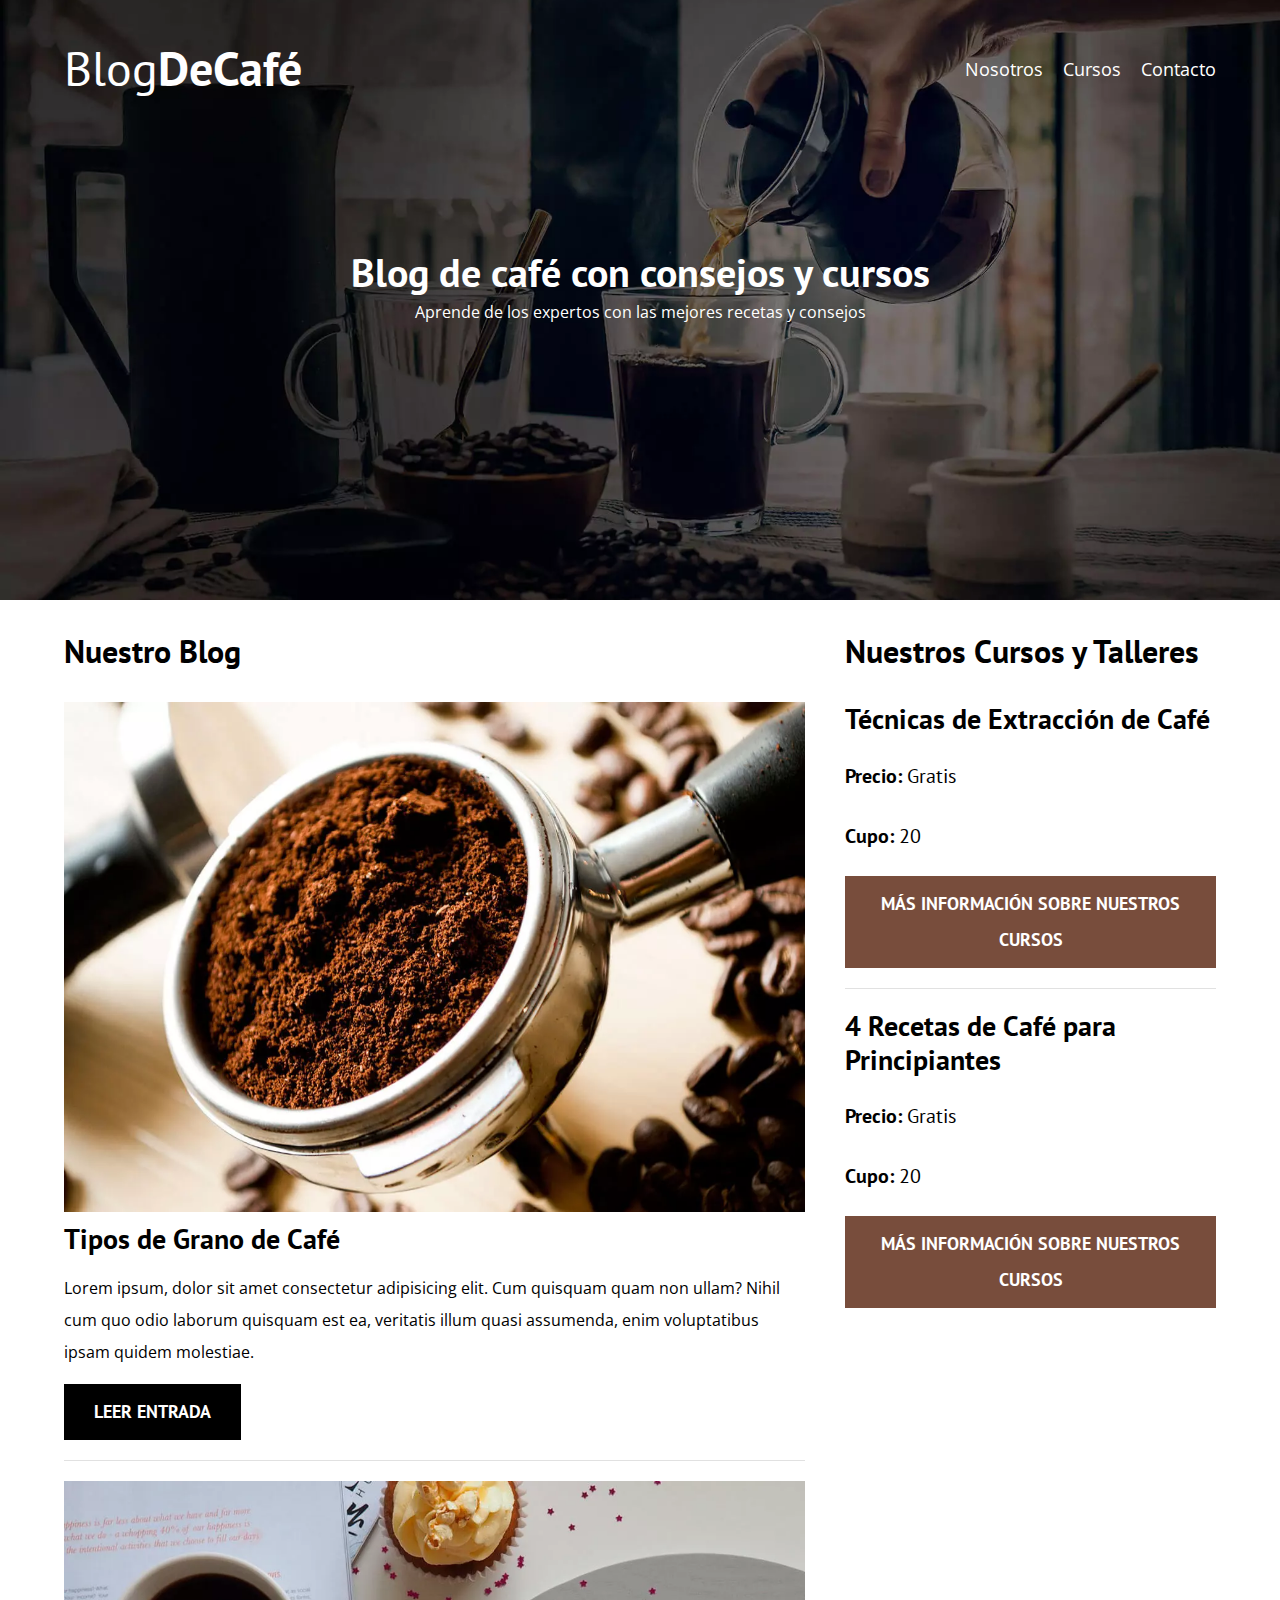
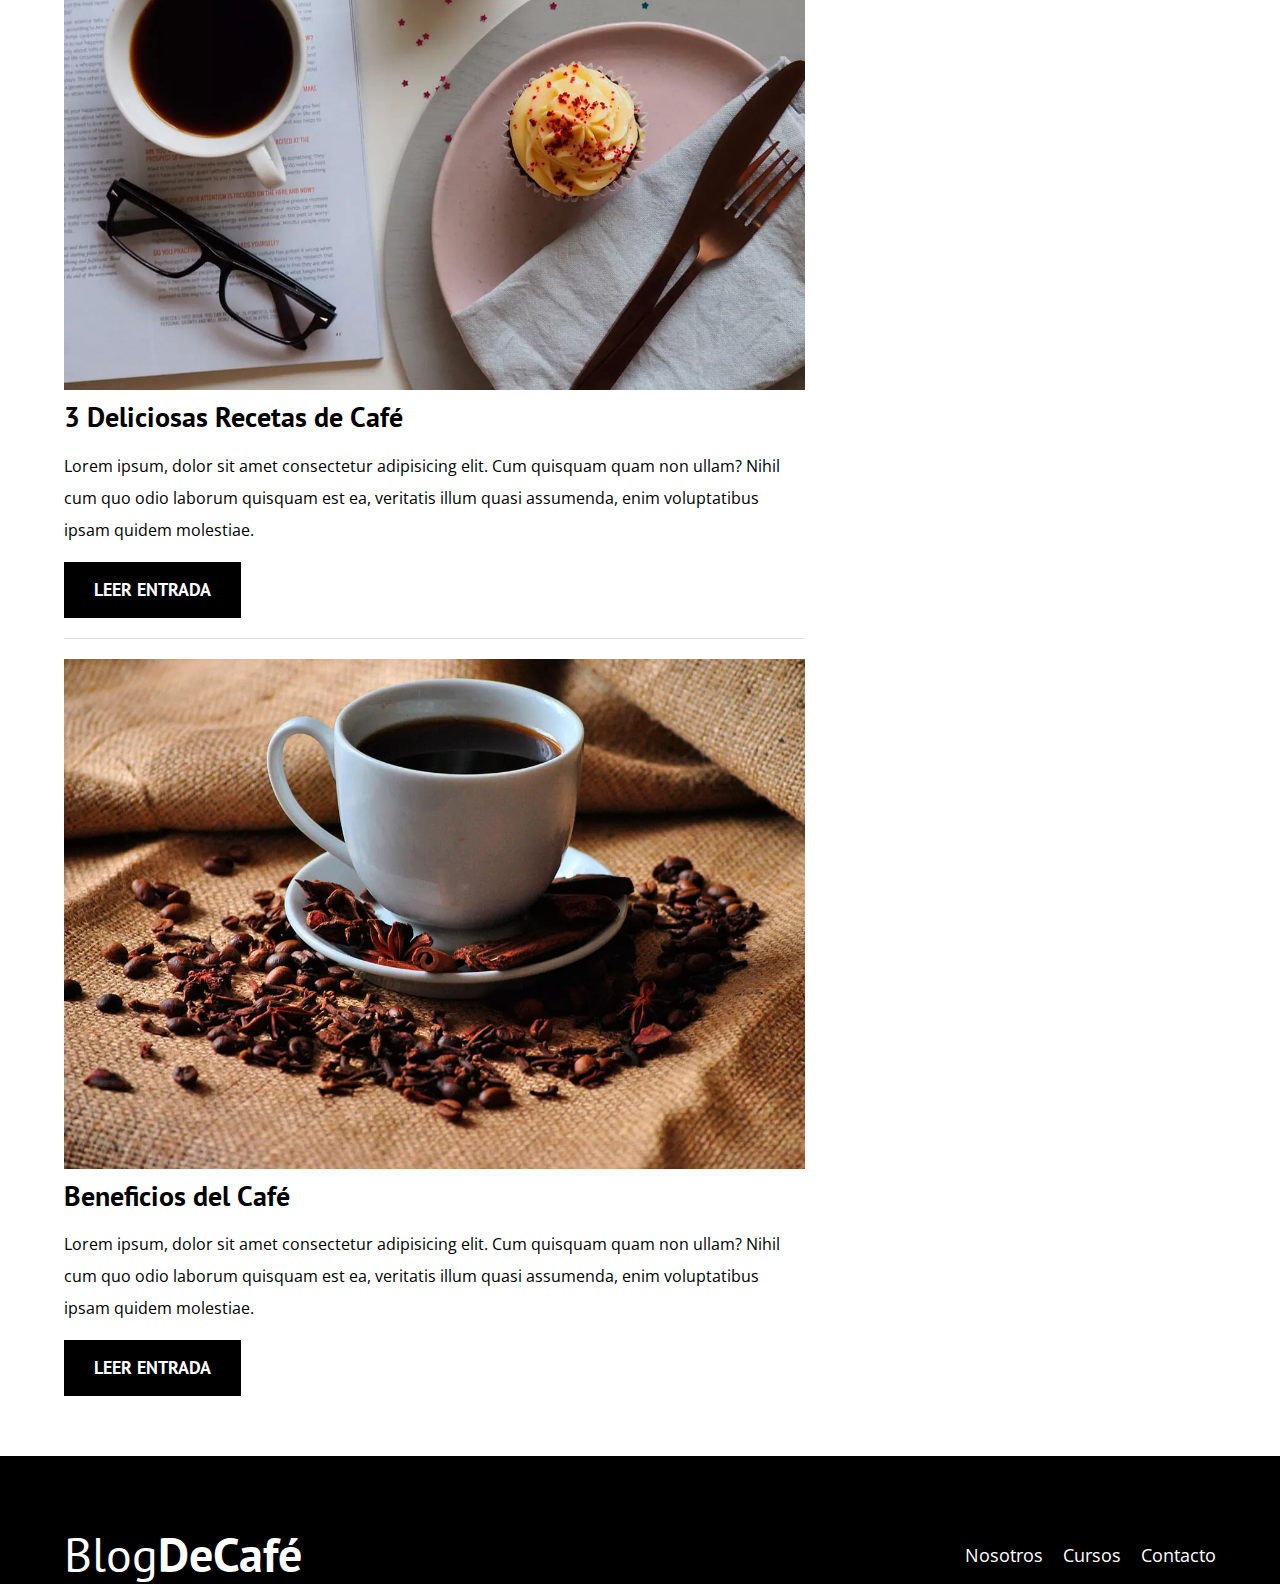
<file: blogdecafe_inicio/index.html>
<!DOCTYPE html>
<html lang="en">
<head>
    <meta charset="UTF-8"> <!--hace posible utilizar acentos y signos-->
    <meta name="viewport" content="width=device-width, initial-scale=1.0"> <!--hace posible que el sitio se vea bien en dispositivos moviles-->
    <title>BlogDeCafe</title>
    <!--para tener mejor puntuacion en el sitio se debe utilizar la siguiente meta-->
    <meta name="description" content="Página web de blog de café">
    <!--Prefetch hace que la carga del documento puesto sea muy rápida-->
    <link rel="prefetch" href="nosotros.html" as="document">

    <!--Preload hace que se cargue lo que primero se va a necesitar-->
    <link rel="preload" href="css/normalize.css" as="style"> <!--primero preload y luego se carga-->
    <link rel="stylesheet" href="css/normalize.css">

    <!--Para una libreria externa-->
    <link rel="preload" href="https://fonts.googleapis.com/css2?family=Krub:wght@400;700&family=Open+Sans&family=PT+Sans:wght@400;700&family=Staatliches&display=swap" crossorigin="crossorigin"
    as="font">
    <link rel="preconnect" href="https://fonts.googleapis.com">
    <link rel="preconnect" href="https://fonts.gstatic.com" crossorigin>
    <link href="https://fonts.googleapis.com/css2?family=Krub:wght@400;700&family=Open+Sans&family=PT+Sans:wght@400;700&family=Staatliches&display=swap" rel="stylesheet">

    <link rel="preload" href="css/style.css">
    <link rel="stylesheet" href="css/style.css">
</head>
<body>
    <!---->
    <header class="header">

        <div class="contenedor">
            <div class="barra">
                <a class="logo" href="index.html">
                    <h1 class="logo__nombre no-margin centrar-texto">Blog<span class="logo__bold">DeCafé</span></h1> <!--span no cambia nada en el contenido solo sirve para dar pequeños cambios en el diseño-->
                </a>

                <nav class="navegacion">
                    <a href="nosotros.html" class="navegacion__enlace">Nosotros</a>
                    <a href="cursos.html" class="navegacion__enlace">Cursos</a>
                    <a href="contacto.html" class="navegacion__enlace">Contacto</a>
                </nav>
            </div>
        </div>

        <div class="header__texto">
            <h2 class="no-margin">Blog de café con consejos y cursos</h2>
            <p class="no-margin">Aprende de los expertos con las mejores recetas y consejos</p>
        </div>
    </header>

    <div class="contenedor contenido-principal">
        <main class="blog">
            <h3>Nuestro Blog</h3>

            <article class="entrada"> <!--para las noticias-->
                <div class="entrada__imagen"> 
                    <!--picture ayuda a utilizar en las imagenes un formato webp
                    que hace que una imagen se vuelva menos pesada-->
                    <picture>
                        <source loading="lazy" srcset="img/blog1.webp" type="image/webp" >
                        <!--aqui se le dice al navegador que en caso de soportar el formato webp
                        cargue la imagen en ese formato y sino se cargara normal por lo que se 
                        utiliza img normal-->

                        <!--para agregar la imagen y que se pueda dar estilos sin problema-->
                        <!--lazy es para indicar que una vez que se llegue a ese elemento 
                        lo descargue. Es conveniente utilizar para las imagenes-->
                        <img loading="lazy" src="img/blog1.jpg" alt="imagen blog">
                    </picture>
                </div>

                <div class="entrada__contenido">
                    <h4 class="no-margin">Tipos de Grano de Café</h4>
                    <p>Lorem ipsum, dolor sit amet consectetur adipisicing
                    elit. Cum quisquam quam non ullam? Nihil cum quo odio
                    laborum quisquam est ea, veritatis illum quasi assumenda,
                    enim voluptatibus ipsam quidem molestiae.</p>
                    <a href="entrada.html" class="boton boton--primario">Leer Entrada</a>
                </div>
            </article>

            <article class="entrada"> <!--para las noticias-->
                <div class="entrada__imagen"> <!--para agregar la imagen y que se pueda dar estilos sin problema-->
                    <picture>
                        <source loading="lazy" srcset="img/blog2.webp" type="image/webp" >
                        <img loading="lazy" src="img/blog2.jpg" alt="imagen blog">
                    </picture>
                </div>

                <div class="entrada__contenido">
                    <h4 class="no-margin">3 Deliciosas Recetas de Café</h4>
                    <p>Lorem ipsum, dolor sit amet consectetur adipisicing
                    elit. Cum quisquam quam non ullam? Nihil cum quo odio
                    laborum quisquam est ea, veritatis illum quasi assumenda,
                    enim voluptatibus ipsam quidem molestiae.</p>
                    <a href="entrada.html" class="boton boton--primario">Leer Entrada</a>
                </div>
            </article>

            <article class="entrada"> <!--para las noticias-->
                <div class="entrada__imagen"> <!--para agregar la imagen y que se pueda dar estilos sin problema-->
                    <picture>
                        <source loading="lazy" srcset="img/blog3.webp" type="image/webp" >
                        <img loading="lazy" src="img/blog3.jpg" alt="imagen blog">
                    </picture>
                </div>

                <div class="entrada__contenido">
                    <h4 class="no-margin">Beneficios del Café</h4>
                    <p>Lorem ipsum, dolor sit amet consectetur adipisicing
                    elit. Cum quisquam quam non ullam? Nihil cum quo odio
                    laborum quisquam est ea, veritatis illum quasi assumenda,
                    enim voluptatibus ipsam quidem molestiae.</p>
                    <a href="entrada.html" class="boton boton--primario">Leer Entrada</a>
                </div>
            </article>
        </main>
        <aside class="sidebar">
            <h3>Nuestros Cursos y Talleres</h3>

            <!---->
            <!--ul quiere decir una lista no ordenada-->
            <ul class="cursos no-padding">
                <li class="widget-curso">
                    <h4 class="no-margin">Técnicas de Extracción de Café</h4>
                    <p class="widget-curso__label">Precio:
                        <span class="widget-curso__info">Gratis</span>
                    </p>
                    <p class="widget-curso__label">Cupo:
                        <span class="widget-curso__info">20</span>
                    </p>
                    <a href="entrada.html" class="boton boton--secundario">Más Información sobre nuestros cursos</a>
                </li>

                <li class="widget-curso">
                    <h4 class="no-margin">4 Recetas de Café para Principiantes</h4>
                    <p class="widget-curso__label">Precio:
                        <span class="widget-curso__info">Gratis</span>
                    </p>
                    <p class="widget-curso__label">Cupo:
                        <span class="widget-curso__info">20</span>
                    </p>
                    <a href="entrada.html" class="boton boton--secundario">Más Información sobre nuestros cursos</a>
                </li>
            </ul>
        </aside>
    </div>

    <footer class="footer">
        <div class="contenedor">
            <div class="barra">
                <a class="logo" href="index.html">
                    <h1 class="logo__nombre no-margin centrar-texto">Blog<span class="logo__bold">DeCafé</span></h1> <!--span no cambia nada en el contenido solo sirve para dar pequeños cambios en el diseño-->
                </a>

                <nav class="navegacion">
                    <a href="nosotros.html" class="navegacion__enlace">Nosotros</a>
                    <a href="cursos.html" class="navegacion__enlace">Cursos</a>
                    <a href="contacto.html" class="navegacion__enlace">Contacto</a>
                </nav>
            </div>
        </div>
    </footer>

    <!--este java script ayudara a saber si el navegador en el que estamos 
    soporta el formato webp y ya solo se usa en el css-->
    <script src="js/modernizr.js"></script>
    
</body>
</html>
</file>
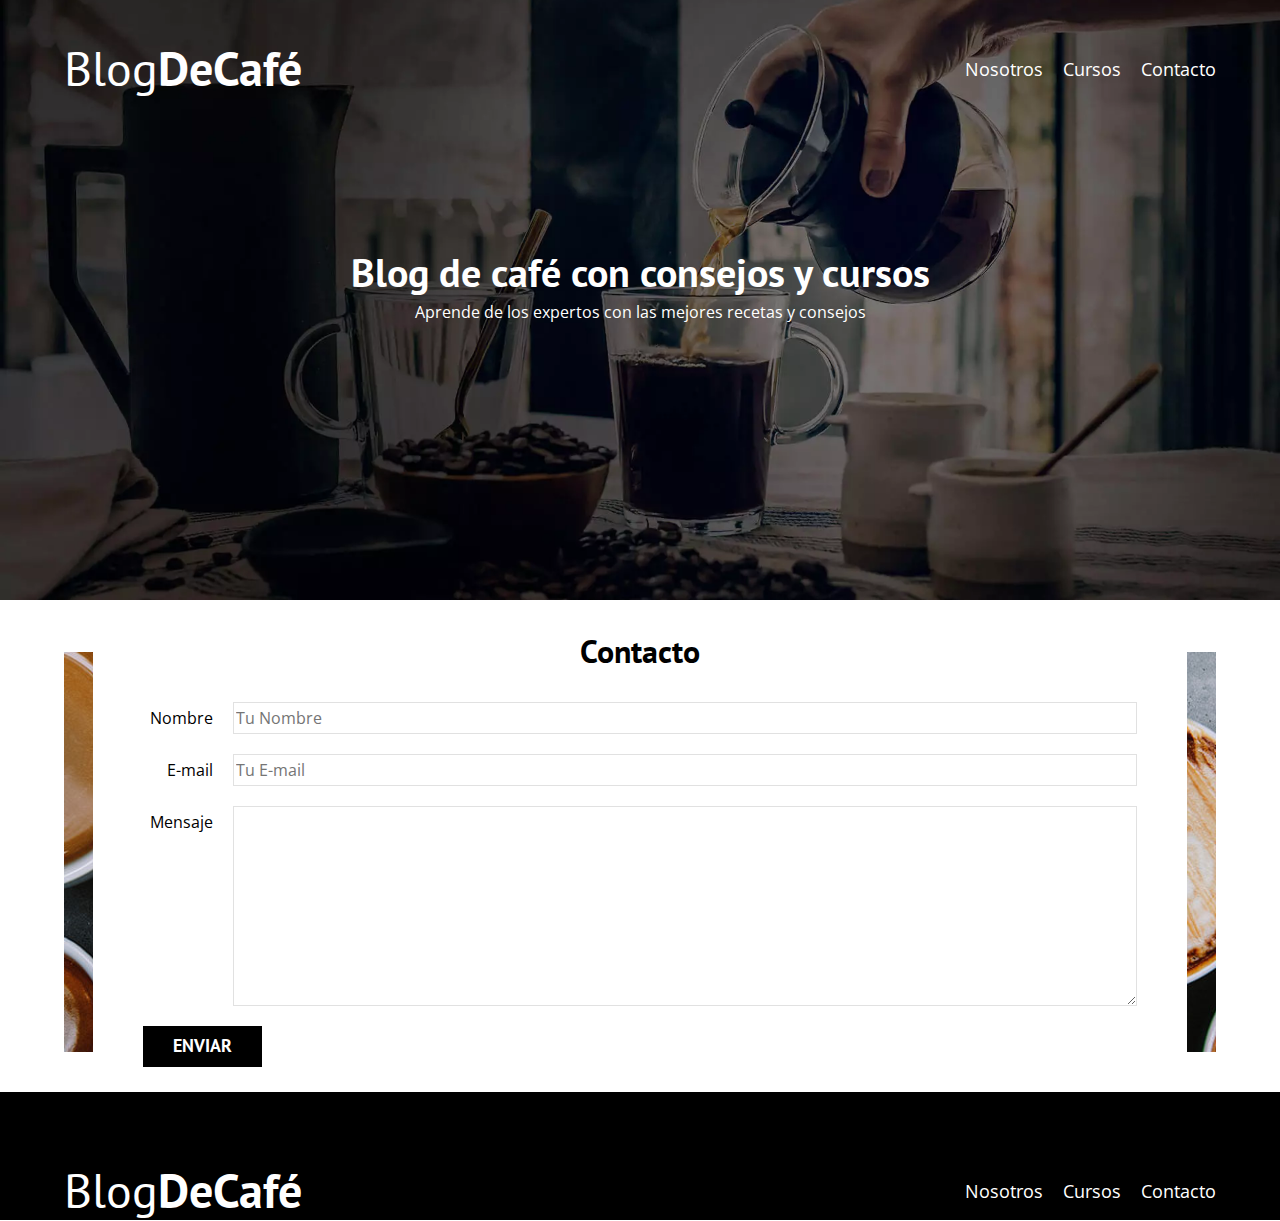
<file: blogdecafe_inicio/contacto.html>
<!DOCTYPE html>
<html lang="en">
<head>
    <meta charset="UTF-8">
    <meta name="viewport" content="width=device-width, initial-scale=1.0">
    <title>BlogDeCafe</title>
    <!--Normalize-->
    <link rel="stylesheet" href="css/normalize.css">
    <!--Fuentes-->
    <link rel="preconnect" href="https://fonts.googleapis.com">
    <link rel="preconnect" href="https://fonts.gstatic.com" crossorigin>
    <link href="https://fonts.googleapis.com/css2?family=Krub:wght@400;700&family=Open+Sans&family=PT+Sans:wght@400;700&family=Staatliches&display=swap" rel="stylesheet">
    <link rel="stylesheet" href="css/style.css">
</head>
<body>
    <!---->
    <header class="header">

        <div class="contenedor">
            <div class="barra">
                <a class="logo" href="index.html">
                    <h1 class="logo__nombre no-margin centrar-texto">Blog<span class="logo__bold">DeCafé</span></h1> <!--span no cambia nada en el contenido solo sirve para dar pequeños cambios en el diseño-->
                </a>

                <nav class="navegacion">
                    <a href="nosotros.html" class="navegacion__enlace">Nosotros</a>
                    <a href="cursos.html" class="navegacion__enlace">Cursos</a>
                    <a href="contacto.html" class="navegacion__enlace">Contacto</a>
                </nav>
            </div>
        </div>

        <div class="header__texto">
            <h2 class="no-margin">Blog de café con consejos y cursos</h2>
            <p class="no-margin">Aprende de los expertos con las mejores recetas y consejos</p>
        </div>
    </header>

    <main class="contenedor">
        <h3 class="centrar-texto">Contacto</h3>

        <div class="contacto-bg">

            <form class="formulario">
                <div class="campo">
                    <label class="campo__label" form="nombre">Nombre</label> <!--aqui se usa el id nombre-->
                    <input 
                        class="campo__field"
                        type="text" 
                        placeholder="Tu Nombre" 
                        id="nombre"
                    > <!--id sirve para hacerle saber que pertenece al label Nombre en el formulario-->

                </div>
                <div class="campo">
                    <label class="campo__label" form="email">E-mail</label>
                    <input 
                        class="campo__field"
                        type="email" 
                        placeholder="Tu E-mail" 
                        id="email"
                    >   
                </div>
                <div class="campo">
                    <label class="campo__label" form="mensaje">Mensaje</label>
                    <textarea 
                        class="campo__field campo__field--textarea"
                        id="mensaje"
                    ></textarea>  
                </div>

                <div class="campo">
                    <input type="submit" value="Enviar" class="boton boton--primario">
                </div>
            </form>

        </div>


    </main>

    <footer class="footer">
        <div class="contenedor">
            <div class="barra">
                <a class="logo" href="index.html">
                    <h1 class="logo__nombre no-margin centrar-texto">Blog<span class="logo__bold">DeCafé</span></h1> <!--span no cambia nada en el contenido solo sirve para dar pequeños cambios en el diseño-->
                </a>

                <nav class="navegacion">
                    <a href="nosotros.html" class="navegacion__enlace">Nosotros</a>
                    <a href="cursos.html" class="navegacion__enlace">Cursos</a>
                    <a href="contacto.html" class="navegacion__enlace">Contacto</a>
                </nav>
            </div>
        </div>
    </footer>
    <script src="js/modernizr.js"></script>
</body>
</html>
</file>
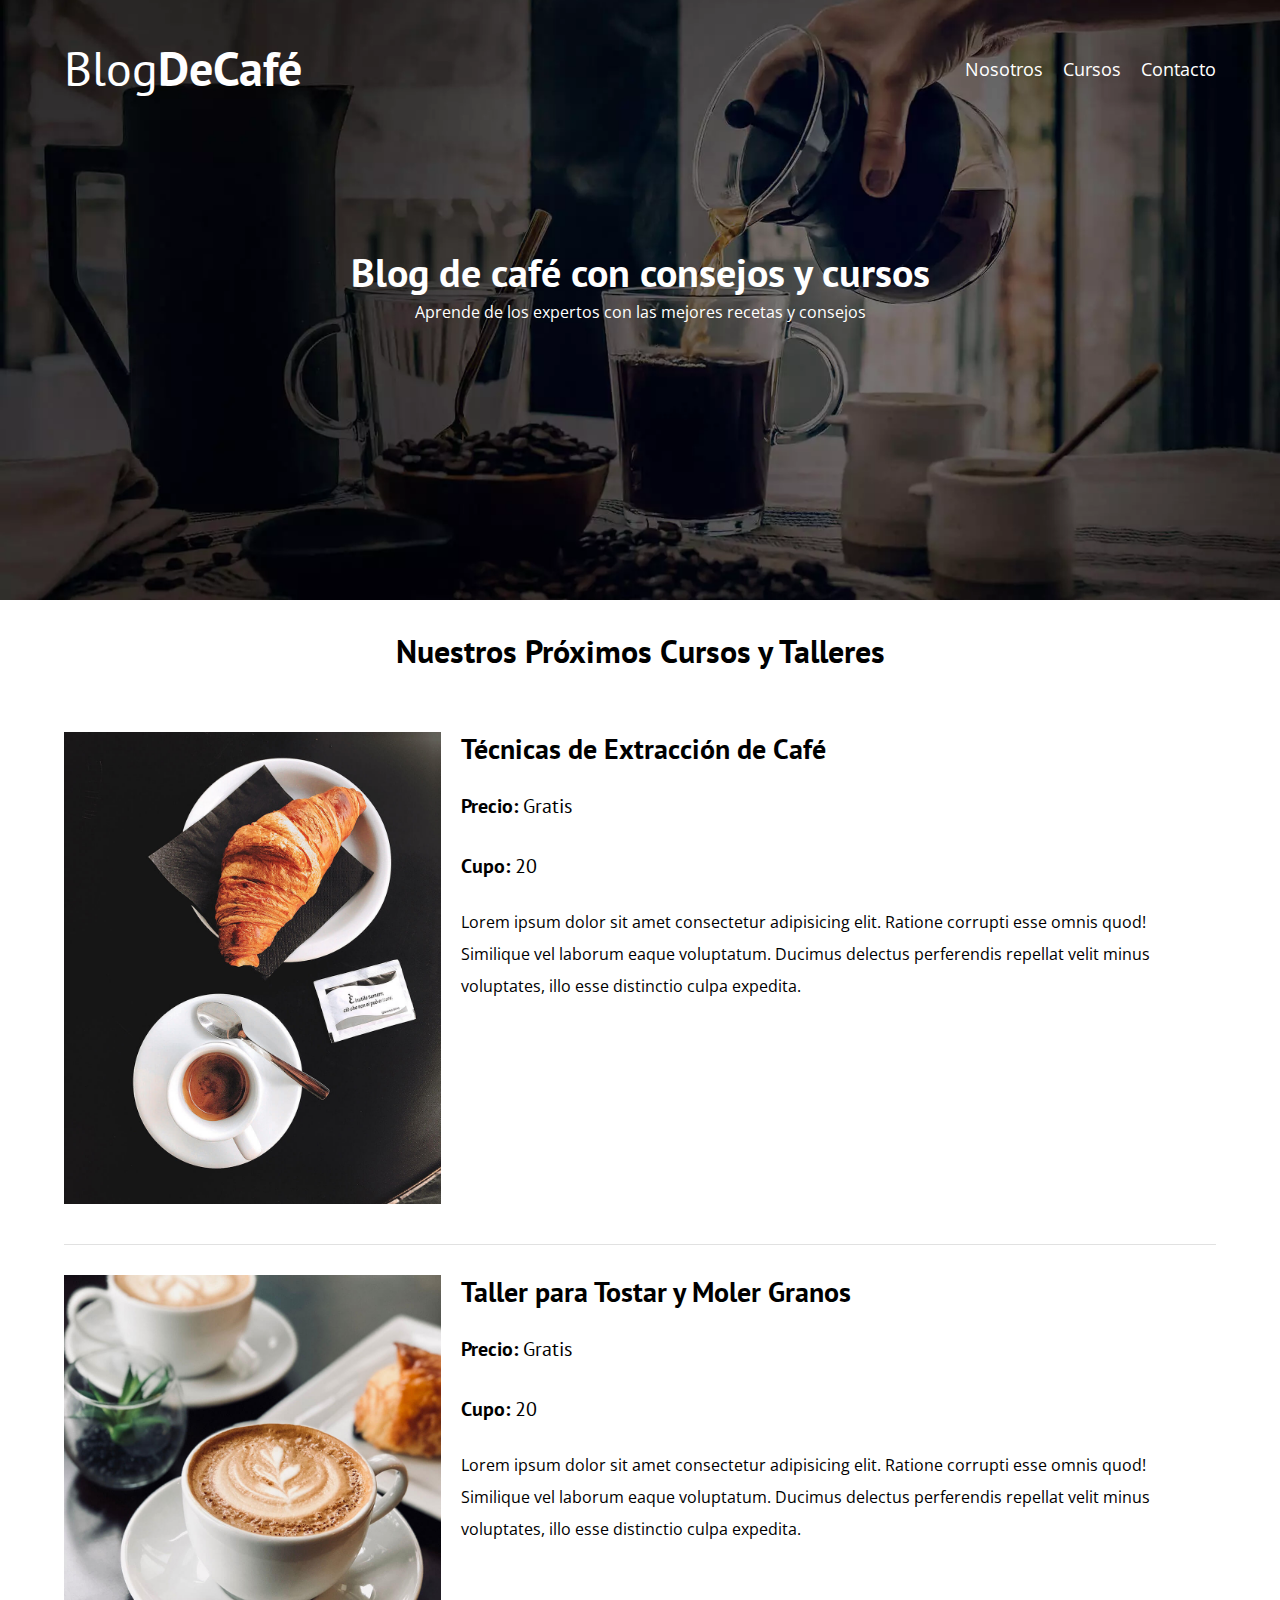
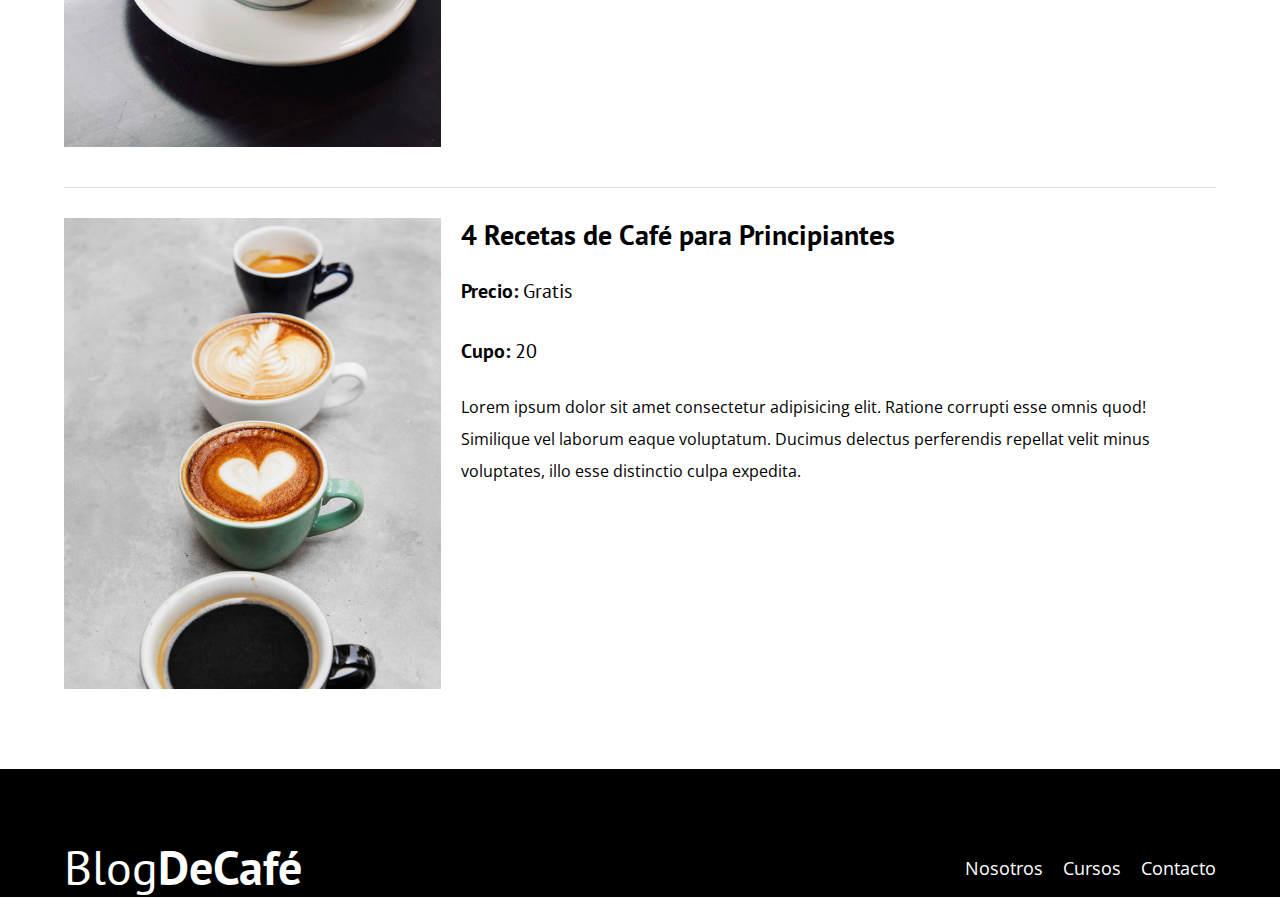
<file: blogdecafe_inicio/cursos.html>
<!DOCTYPE html>
<html lang="en">
<head>
    <meta charset="UTF-8">
    <meta name="viewport" content="width=device-width, initial-scale=1.0">
    <title>BlogDeCafe</title>
    <!--Normalize-->
    <link rel="stylesheet" href="css/normalize.css">
    <!--Fuentes-->
    <link rel="preconnect" href="https://fonts.googleapis.com">
    <link rel="preconnect" href="https://fonts.gstatic.com" crossorigin>
    <link href="https://fonts.googleapis.com/css2?family=Krub:wght@400;700&family=Open+Sans&family=PT+Sans:wght@400;700&family=Staatliches&display=swap" rel="stylesheet">
    <link rel="stylesheet" href="css/style.css">
</head>
<body>
    <!---->
    <header class="header">

        <div class="contenedor">
            <div class="barra">
                <a class="logo" href="index.html">
                    <h1 class="logo__nombre no-margin centrar-texto">Blog<span class="logo__bold">DeCafé</span></h1> <!--span no cambia nada en el contenido solo sirve para dar pequeños cambios en el diseño-->
                </a>

                <nav class="navegacion">
                    <a href="nosotros.html" class="navegacion__enlace">Nosotros</a>
                    <a href="cursos.html" class="navegacion__enlace">Cursos</a>
                    <a href="contacto.html" class="navegacion__enlace">Contacto</a>
                </nav>
            </div>
        </div>

        <div class="header__texto">
            <h2 class="no-margin">Blog de café con consejos y cursos</h2>
            <p class="no-margin">Aprende de los expertos con las mejores recetas y consejos</p>
        </div>
    </header>

    <main class="contenedor">
        <h3 class="centrar-texto">Nuestros Próximos Cursos y Talleres</h3>

        <div class="curso">
            <div class="curso__imagen">
                <img src="img/curso1.jpg" alt="Imagen del curso">
            </div>

            <div class="curso__informacion">
                <h4 class="no-margin">Técnicas de Extracción de Café</h4>
                <p class="curso__label">Precio:
                    <span class="curso__info">Gratis</span>
                </p>
                <p class="curso__label">Cupo:
                    <span class="curso__info">20</span>
                </p>
                <p class="curso__descripcion">
                    Lorem ipsum dolor sit amet consectetur adipisicing elit. 
                    Ratione corrupti esse omnis quod! Similique vel laborum 
                    eaque voluptatum. Ducimus delectus perferendis repellat 
                    velit minus voluptates, illo esse distinctio culpa expedita.
                </p>
            </div> <!--curso informacion-->
        </div> <!--cierre curso-->

        <div class="curso">
            <div class="curso__imagen">
                <img src="img/curso2.jpg" alt="Imagen del curso">
            </div>

            <div class="curso__informacion">
                <h4 class="no-margin">Taller para Tostar y Moler Granos</h4>
                <p class="curso__label">Precio:
                    <span class="curso__info">Gratis</span>
                </p>
                <p class="curso__label">Cupo:
                    <span class="curso__info">20</span>
                </p>
                <p class="curso__descripcion">
                    Lorem ipsum dolor sit amet consectetur adipisicing elit. 
                    Ratione corrupti esse omnis quod! Similique vel laborum 
                    eaque voluptatum. Ducimus delectus perferendis repellat 
                    velit minus voluptates, illo esse distinctio culpa expedita.
                </p>
            </div> <!--curso informacion-->
        </div> <!--cierre curso-->

        <div class="curso">
            <div class="curso__imagen">
                <img src="img/curso3.jpg" alt="Imagen del curso">
            </div>

            <div class="curso__informacion">
                <h4 class="no-margin">4 Recetas de Café para Principiantes</h4>
                <p class="curso__label">Precio:
                    <span class="curso__info">Gratis</span>
                </p>
                <p class="curso__label">Cupo:
                    <span class="curso__info">20</span>
                </p>
                <p class="curso__descripcion">
                    Lorem ipsum dolor sit amet consectetur adipisicing elit. 
                    Ratione corrupti esse omnis quod! Similique vel laborum 
                    eaque voluptatum. Ducimus delectus perferendis repellat 
                    velit minus voluptates, illo esse distinctio culpa expedita.
                </p>
            </div> <!--curso informacion-->
        </div> <!--cierre curso-->





    </main>

    <footer class="footer">
        <div class="contenedor">
            <div class="barra">
                <a class="logo" href="index.html">
                    <h1 class="logo__nombre no-margin centrar-texto">Blog<span class="logo__bold">DeCafé</span></h1> <!--span no cambia nada en el contenido solo sirve para dar pequeños cambios en el diseño-->
                </a>

                <nav class="navegacion">
                    <a href="nosotros.html" class="navegacion__enlace">Nosotros</a>
                    <a href="cursos.html" class="navegacion__enlace">Cursos</a>
                    <a href="contacto.html" class="navegacion__enlace">Contacto</a>
                </nav>
            </div>
        </div>
    </footer>
    <script src="js/modernizr.js"></script>
</body>
</html>
</file>
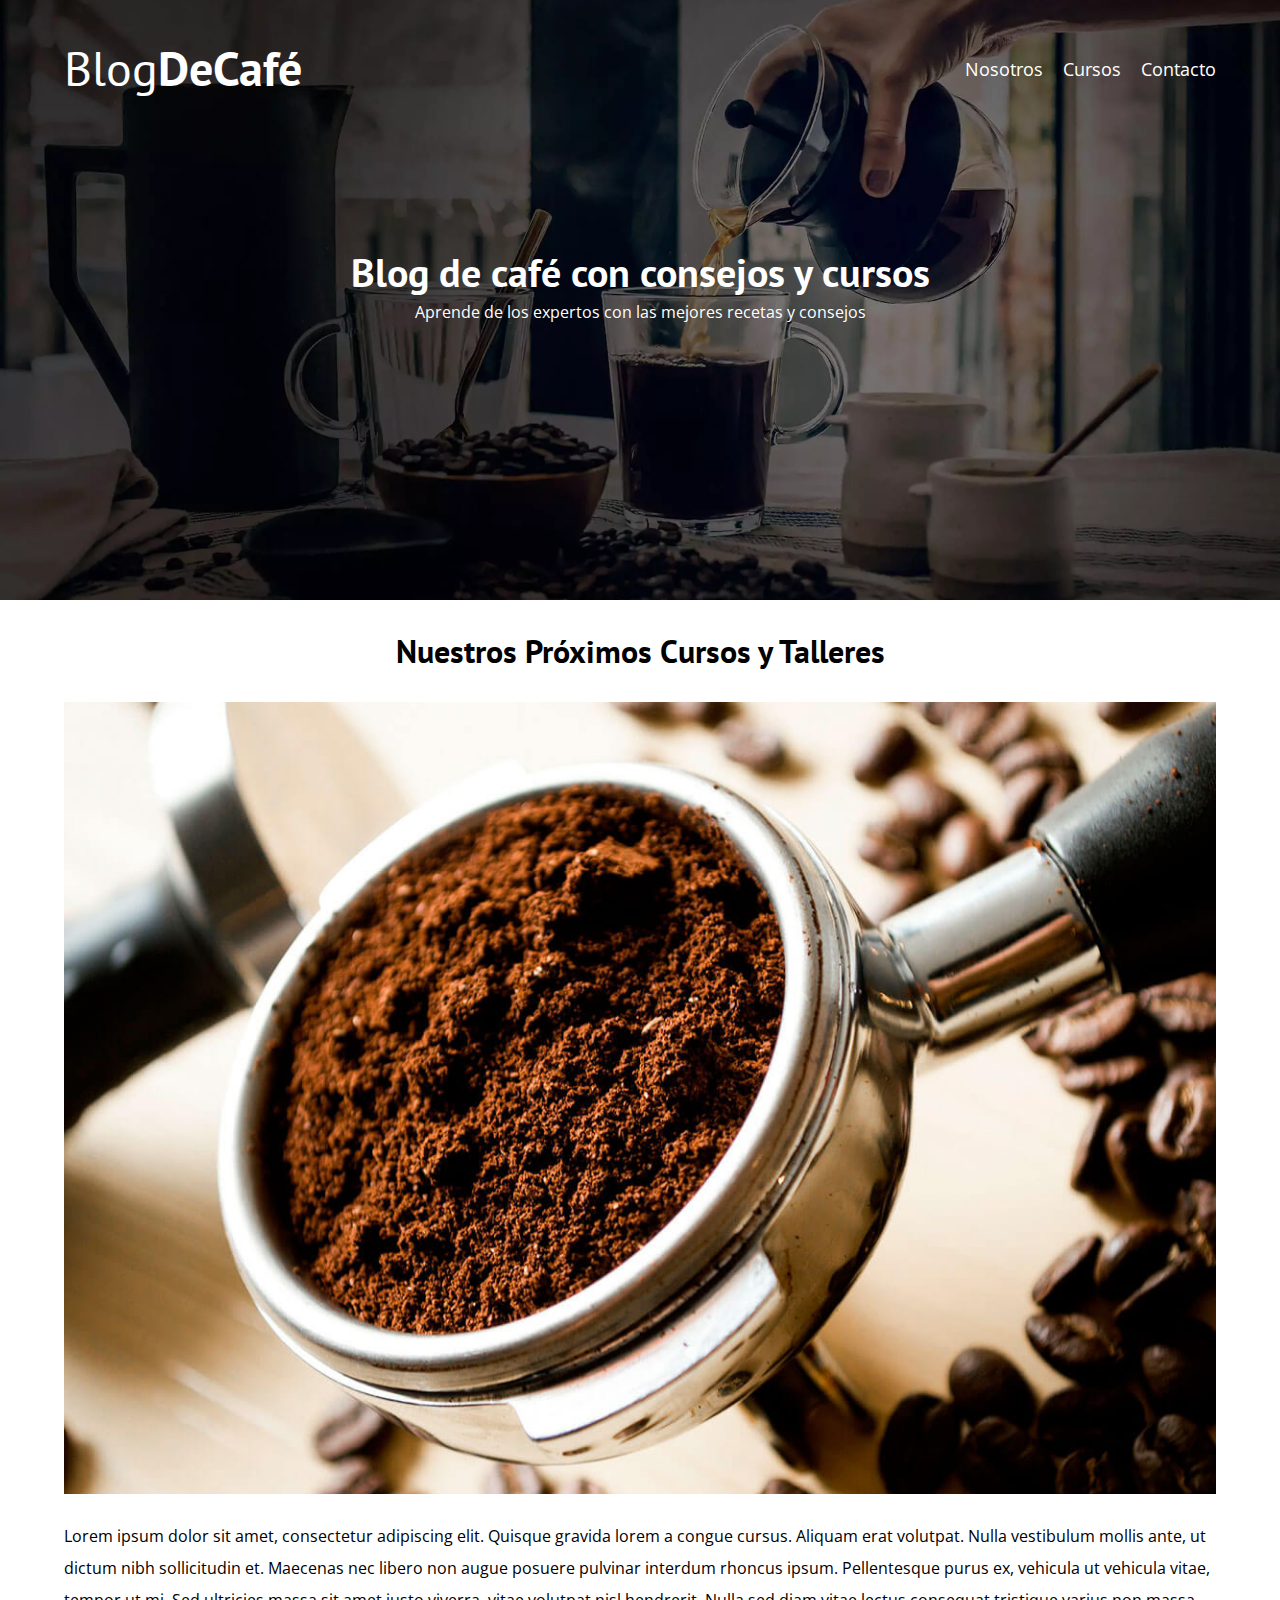
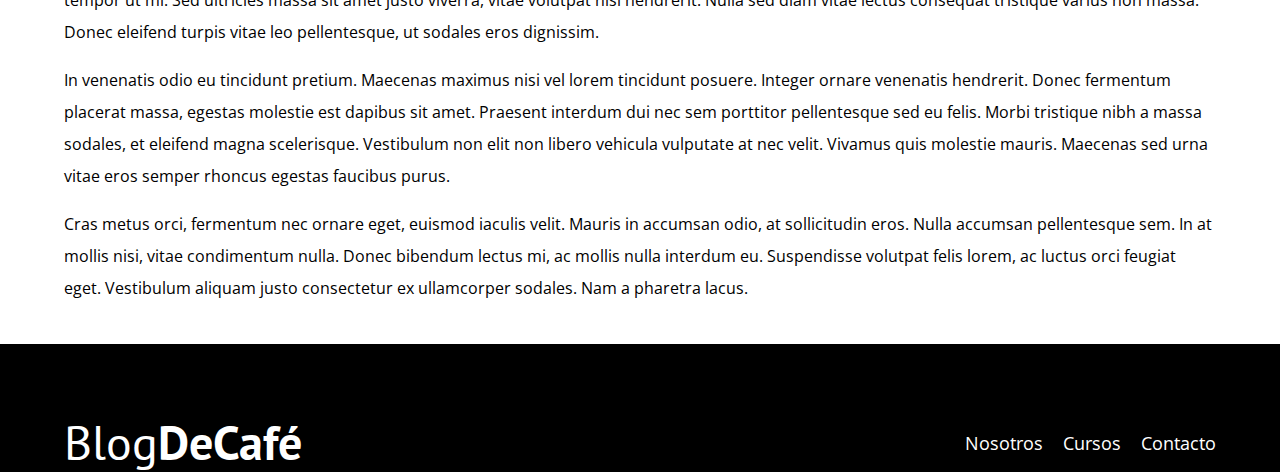
<file: blogdecafe_inicio/entrada.html>
<!DOCTYPE html>
<html lang="en">
<head>
    <meta charset="UTF-8">
    <meta name="viewport" content="width=device-width, initial-scale=1.0">
    <title>BlogDeCafe</title>
    <!--Normalize-->
    <link rel="stylesheet" href="css/normalize.css">
    <!--Fuentes-->
    <link rel="preconnect" href="https://fonts.googleapis.com">
    <link rel="preconnect" href="https://fonts.gstatic.com" crossorigin>
    <link href="https://fonts.googleapis.com/css2?family=Krub:wght@400;700&family=Open+Sans&family=PT+Sans:wght@400;700&family=Staatliches&display=swap" rel="stylesheet">
    <link rel="stylesheet" href="css/style.css">
</head>
<body>
    <!---->
    <header class="header">

        <div class="contenedor">
            <div class="barra">
                <a class="logo" href="index.html">
                    <h1 class="logo__nombre no-margin centrar-texto">Blog<span class="logo__bold">DeCafé</span></h1> <!--span no cambia nada en el contenido solo sirve para dar pequeños cambios en el diseño-->
                </a>

                <nav class="navegacion">
                    <a href="nosotros.html" class="navegacion__enlace">Nosotros</a>
                    <a href="cursos.html" class="navegacion__enlace">Cursos</a>
                    <a href="contacto.html" class="navegacion__enlace">Contacto</a>
                </nav>
            </div>
        </div>

        <div class="header__texto">
            <h2 class="no-margin">Blog de café con consejos y cursos</h2>
            <p class="no-margin">Aprende de los expertos con las mejores recetas y consejos</p>
        </div>
    </header>

    <main class="contenedor">
        <h3 class="centrar-texto">Nuestros Próximos Cursos y Talleres</h3>

        <img src="img/blog1.jpg" alt="imagen del blog">

        <p>Lorem ipsum dolor sit amet, consectetur adipiscing elit. Quisque gravida lorem a congue cursus. 
        Aliquam erat volutpat. Nulla vestibulum mollis ante, ut dictum nibh sollicitudin et. Maecenas 
        nec libero non augue posuere pulvinar interdum rhoncus ipsum. Pellentesque purus ex, vehicula 
        ut vehicula vitae, tempor ut mi. Sed ultricies massa sit amet justo viverra, vitae volutpat nisl
        hendrerit. Nulla sed diam vitae lectus consequat tristique varius non massa. Donec eleifend turpis 
        vitae leo pellentesque, ut sodales eros dignissim.</p>

        <p>In venenatis odio eu tincidunt pretium. Maecenas maximus nisi vel lorem tincidunt posuere. Integer 
        ornare venenatis hendrerit. Donec fermentum placerat massa, egestas molestie est dapibus sit amet. 
        Praesent interdum dui nec sem porttitor pellentesque sed eu felis. Morbi tristique nibh a massa 
        sodales, et eleifend magna scelerisque. Vestibulum non elit non libero vehicula vulputate at nec 
        velit. Vivamus quis molestie mauris. Maecenas sed urna vitae eros semper rhoncus egestas faucibus purus.</p>

        <p>Cras metus orci, fermentum nec ornare eget, euismod iaculis velit. Mauris in accumsan odio, at sollicitudin 
        eros. Nulla accumsan pellentesque sem. In at mollis nisi, vitae condimentum nulla. Donec bibendum lectus mi,
        ac mollis nulla interdum eu. Suspendisse volutpat felis lorem, ac luctus orci feugiat eget. Vestibulum 
        aliquam justo consectetur ex ullamcorper sodales. Nam a pharetra lacus.</p>

    </main>

    <footer class="footer">
        <div class="contenedor">
            <div class="barra">
                <a class="logo" href="index.html">
                    <h1 class="logo__nombre no-margin centrar-texto">Blog<span class="logo__bold">DeCafé</span></h1> <!--span no cambia nada en el contenido solo sirve para dar pequeños cambios en el diseño-->
                </a>

                <nav class="navegacion">
                    <a href="nosotros.html" class="navegacion__enlace">Nosotros</a>
                    <a href="cursos.html" class="navegacion__enlace">Cursos</a>
                    <a href="contacto.html" class="navegacion__enlace">Contacto</a>
                </nav>
            </div>
        </div>
    </footer>
    <script src="js/modernizr.js"></script>
</body>
</html>
</file>
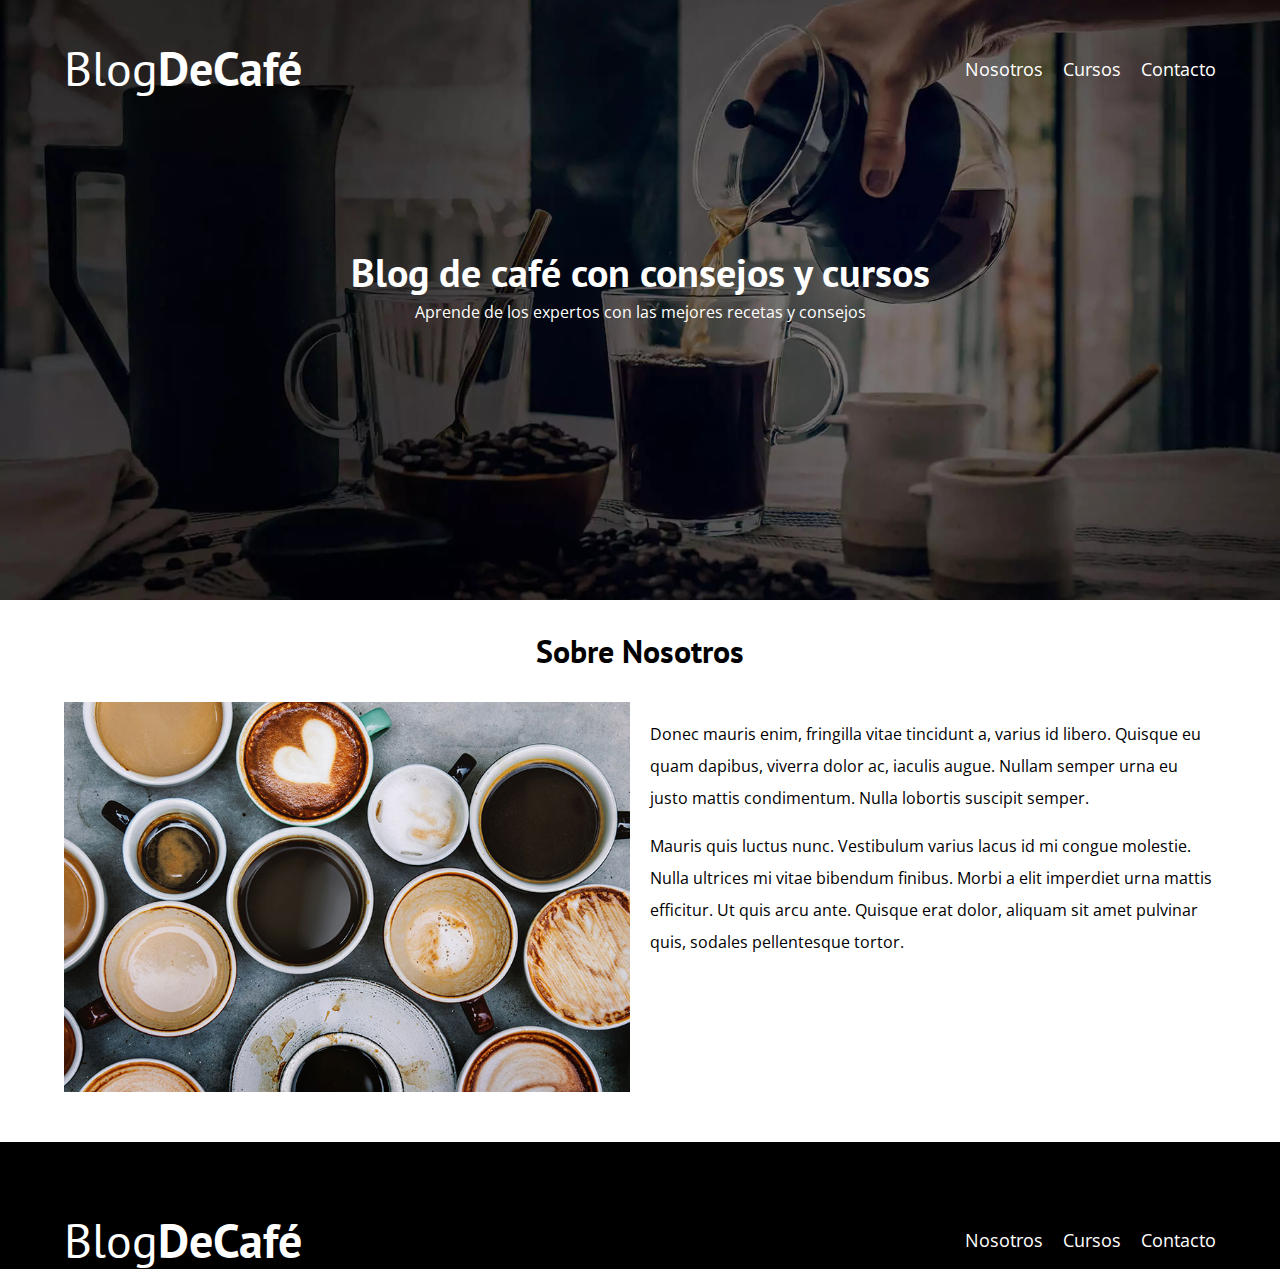
<file: blogdecafe_inicio/nosotros.html>
<!DOCTYPE html>
<html lang="en">
<head>
    <meta charset="UTF-8">
    <meta name="viewport" content="width=device-width, initial-scale=1.0">
    <title>BlogDeCafe</title>
    <!--Normalize-->
    <link rel="stylesheet" href="css/normalize.css">
    <!--Fuentes-->
    <link rel="preconnect" href="https://fonts.googleapis.com">
    <link rel="preconnect" href="https://fonts.gstatic.com" crossorigin>
    <link href="https://fonts.googleapis.com/css2?family=Krub:wght@400;700&family=Open+Sans&family=PT+Sans:wght@400;700&family=Staatliches&display=swap" rel="stylesheet">
    <link rel="stylesheet" href="css/style.css">
</head>
<body>
    <!---->
    <header class="header">

        <div class="contenedor">
            <div class="barra">
                <a class="logo" href="index.html">
                    <h1 class="logo__nombre no-margin centrar-texto">Blog<span class="logo__bold">DeCafé</span></h1> <!--span no cambia nada en el contenido solo sirve para dar pequeños cambios en el diseño-->
                </a>

                <nav class="navegacion">
                    <a href="nosotros.html" class="navegacion__enlace">Nosotros</a>
                    <a href="cursos.html" class="navegacion__enlace">Cursos</a>
                    <a href="contacto.html" class="navegacion__enlace">Contacto</a>
                </nav>
            </div>
        </div>

        <div class="header__texto">
            <h2 class="no-margin">Blog de café con consejos y cursos</h2>
            <p class="no-margin">Aprende de los expertos con las mejores recetas y consejos</p>
        </div>
    </header>

    <main class="contenedor">
        <h3 class="centrar-texto">Sobre Nosotros</h3>

        <div class="sobre-nosotros">
            <div  class="sobre-nosotros__imagen">
                <img src="img/nosotros.jpg" alt="imagen nosotros">
            </div>

            <div class="sobre-nosotros__texto">
                <p>Donec mauris enim, fringilla vitae tincidunt a, varius id libero. 
                Quisque eu quam dapibus, viverra dolor ac, iaculis augue. Nullam semper 
                urna eu justo mattis condimentum. Nulla lobortis suscipit semper.</p>
                <p>Mauris quis luctus nunc. Vestibulum varius lacus id mi congue molestie. Nulla 
                ultrices mi vitae bibendum finibus. Morbi a elit imperdiet urna mattis efficitur. 
                Ut quis arcu ante. Quisque erat dolor, aliquam sit amet pulvinar quis, sodales 
                pellentesque tortor.</p>
            </div>
        </div>
    </main>

    <footer class="footer">
        <div class="contenedor">
            <div class="barra">
                <a class="logo" href="index.html">
                    <h1 class="logo__nombre no-margin centrar-texto">Blog<span class="logo__bold">DeCafé</span></h1> <!--span no cambia nada en el contenido solo sirve para dar pequeños cambios en el diseño-->
                </a>

                <nav class="navegacion">
                    <a href="nosotros.html" class="navegacion__enlace">Nosotros</a>
                    <a href="cursos.html" class="navegacion__enlace">Cursos</a>
                    <a href="contacto.html" class="navegacion__enlace">Contacto</a>
                </nav>
            </div>
        </div>
    </footer>
    <script src="js/modernizr.js"></script>
</body>
</html>
</file>
<file: blogdecafe_inicio/css/style.css>
:root {
    --fuenteHeading: 'PT Sans', sans-serif;
    --fuenteParrafos: 'Open Sans', sans-serif;

    --primario: #784D3C;
    --gris: #e1e1e1; 
    --blanco: #ffffff;
    --negro: #000000;
}
html {
    box-sizing: border-box; /*para hacer el que el border el padding no afecten el ancho de los elementos*/
    font-size: 62.5%; /*hace que 1rem = 10px*/

}
*, *:before, *:after {
    box-sizing: inherit; /*inherit hace heredar del elemento padre*/
}
body {
    font-family: var(--fuenteParrafos);
    font-size: 1.6rem;
    line-height: 2;
}

/*Globales*/
.contenedor {
    /*max-width: 120rem;
    width: 90%;*/
    width: min(90%, 120rem); /*esta linea sustituye las 2 lineas de arriba*/
    margin: 0 auto; /*centra contenido horizontalmente*/
}
a {
    text-decoration: none; /*quita interlineado a los enlaces*/
}
h1, h2, h3, h4 {
    font-family: var(--fuenteHeading);
    line-height: 1.2; /*disminuye interlineado cuando el dispositivo es más pequeño*/
}
h1 {
    font-size: 4.8rem;
}
h2 {
    font-size: 4rem;
}
h3 {
    font-size: 3.2rem;
}
h4 {
    font-size: 2.8rem;
}
img {
    max-width: 100%;
}
/*Utilidades*/
.no-margin {
    margin: 0; /*para que se puedan eliminar los margenes que aplica el navegador*/
}
.no-padding {
    padding: 0; /*elimina padding*/
}
.centrar-texto {
    text-align: center;
}

/*Header*/
/*si el navegador soporta el formato webp cargara las imagenes en ese formato
por lo que, se pone el código a continuacion, si el navegador no lo soporta
solo se pasara a las siguientes lineas y las cargara normal*/
.webp .header {
    background-image: url(../img/banner.webp);
}
/*sino soporta webp carga la imagen en formato jpg*/
.no-webp .header {
    background-image: url(../img/banner.jpg);
}
.header {
    height: 60rem; /*altura imagen*/
    background-size: cover; /*tome la imagen todo el espacio disponible*/
    background-repeat: no-repeat;
    background-position: center center; /*muestra la parte central de la imagen*/
}
.header__texto {
    text-align: center; /*centra texto*/
    color: var(--blanco);
    margin-top: 5rem; /*separacion del titulo*/
}
@media (min-width: 768px) {
    .header__texto {
        margin-top: 15rem;
    }
}

/*Flex box para contenedores*/
.barra {
    padding-top: 4rem;
}
@media (min-width: 768px) {
    .barra {
        display: flex;
        justify-content: space-between; /*para acomodar elementos de lado derecho e izquierdo*/
        align-items: center; /*hace que se centre el contenido*/
    }
}
/*Logo BlogDeCafe*/
.logo {
    color: var(--blanco);
}
.logo__nombre {
    font-weight: 400;
}
.logo__bold {
    font-weight: 700;
}

/*Barra de navegación*/
@media (min-width: 768px) { /*cuando el dispositivo crece la barra se ajusta*/
    .navegacion {
        display: flex;
        gap: 2rem; /*separa los enlaces de la barra*/
    }
}
.navegacion__enlace { /*aqui se ajustara el diseño de la barra de navegacion en un dispositivo más pequeño*/
    display: block;
    text-align: center;
    font-size: 1.8rem;
    color: var(--blanco);
}

/*Para un dispositivo más grande*/
@media (min-width: 768px) { /*para acomodar los cursos y talleres del lado derecho*/
    .contenido-principal {
        display: grid;
        grid-template-columns: 2fr 1fr; /*para formar una columna de 2/3 y una de 1/3*/
        column-gap: 4rem;
    }
}

.entrada {
    border-bottom: 1px solid var(--gris); /*border inferior*/
    margin-bottom: 2rem;
}
/*para que el ultimo no tenga border ni margin*/
.entrada:last-of-type {
    border: none;
    margin-bottom: 0;
}
.boton {
    display: block; /*para que el bpton tome todo el espacio disponible*/
    font-family: var(--fuenteHeading);
    color: var(--blanco);
    text-align: center; /*alinea horizontalmente*/
    padding: 1rem 3rem; /*grosor boton 1rem abajo 3 iz y derecha*/
    font-size: 1.8rem; /*tamaño letra*/
    text-transform: uppercase; /*letras mayusculas*/
    font-weight: 700; /*letras negritas*/
    margin-bottom: 2rem; /*separacion hacia abajo*/
    border: none;
}
/*cuando se hace grande el dispositivo*/
@media (min-width: 768px) {
    .boton {
        display: inline-block;
    }
}
.boton:hover {
    cursor: pointer; /*pinta la manita que se quita del boton*/
}
.boton--primario {
    background-color: var(--negro); /*fondo boton*/

}
.boton--secundario {
    background-color: var(--primario);
}

.cursos {
    list-style: none; /*para quitar las viñetas de la lista no ordenada*/
}

.widget-curso {
    border-bottom: 1px solid var(--gris);
    margin-bottom: 2rem;
}
.widget-curso:last-of-type {
    border: none; 
    margin-bottom: 0;
}
.widget-curso__label {
    font-family: var(--fuenteHeading);
    font-weight: bold;
}
.widget-curso__info {
    font-weight: normal;
}
/*para que se vea un poco mas grande la letra*/
.widget-curso__label,
.widget-curso__info {
    font-size: 2rem;
}

.footer {
    background-color: var(--negro); /*fondo*/
    padding-top: 3rem;
    margin-top: 4rem;
}

/*Sobre Nosotros con grid*/
@media (min-width: 768px) {
    .sobre-nosotros {
        display: grid;
        grid-template-columns: repeat(2, 1fr); /*divide en 2 columnas del mismo tamaño*/
        column-gap: 2rem; /*separacion entre columnas*/
    }
}

/*cursos*/
.curso {
    padding: 3rem 0;
    border-bottom: 1px solid var(--gris);
}
/*que la imagen quede del lado izq y la info del lado dere*/
@media (min-width: 768px) {
    .curso {
        display: grid;
        grid-template-columns: 1fr 2fr; /*crea 2 columnas una de 1/3 y la otra 2/3*/
        column-gap: 2rem; /*separacion entre la imagen y la info*/
    }
}
/*quita border del ultimo curso*/
.curso:last-of-type {
    border: none;
}
/*las siguientes lineas se puediron poner en la parte
de widgets pero para dejarlas junto al apartado de los cursos
se duplico aqui*/
.curso__label {
    font-family: var(--fuenteHeading);
    font-weight: bold;
}
.curso__info {
    font-weight: normal;
}
.curso__label,
.curso__info {
    font-size: 2rem;
}

/*Contacto*/
.contacto-bg {
    background-image: url(../img/contacto.jpg);
    height: 40rem; /*definir altura de la imagen para que se vea*/
    background-size: cover;
    background-repeat: no-repeat;
}

/*formulario*/
.formulario {
    background-color: var(--blanco);
    margin: -5rem auto 0 auto; /*checar esto*/
    width: 95%; /*para que no tome todo el espacio disponible*/
    padding: 5rem;
}
.campo {
    display: flex;
    margin-bottom: 2rem;
}
.campo__label {
    flex: 0 0 9rem;
    text-align: right;
    padding-right: 2rem; /*separacion entre label y el input*/
}
.campo__field {
    flex: 1; /*hace que el input crezca hasta extenderce en todo el espacio disponible*/
    border: 1px solid var(--gris);
}
.campo__field--textarea {
    height: 20rem; /*altura de 200px al textarea*/
}
</file>
